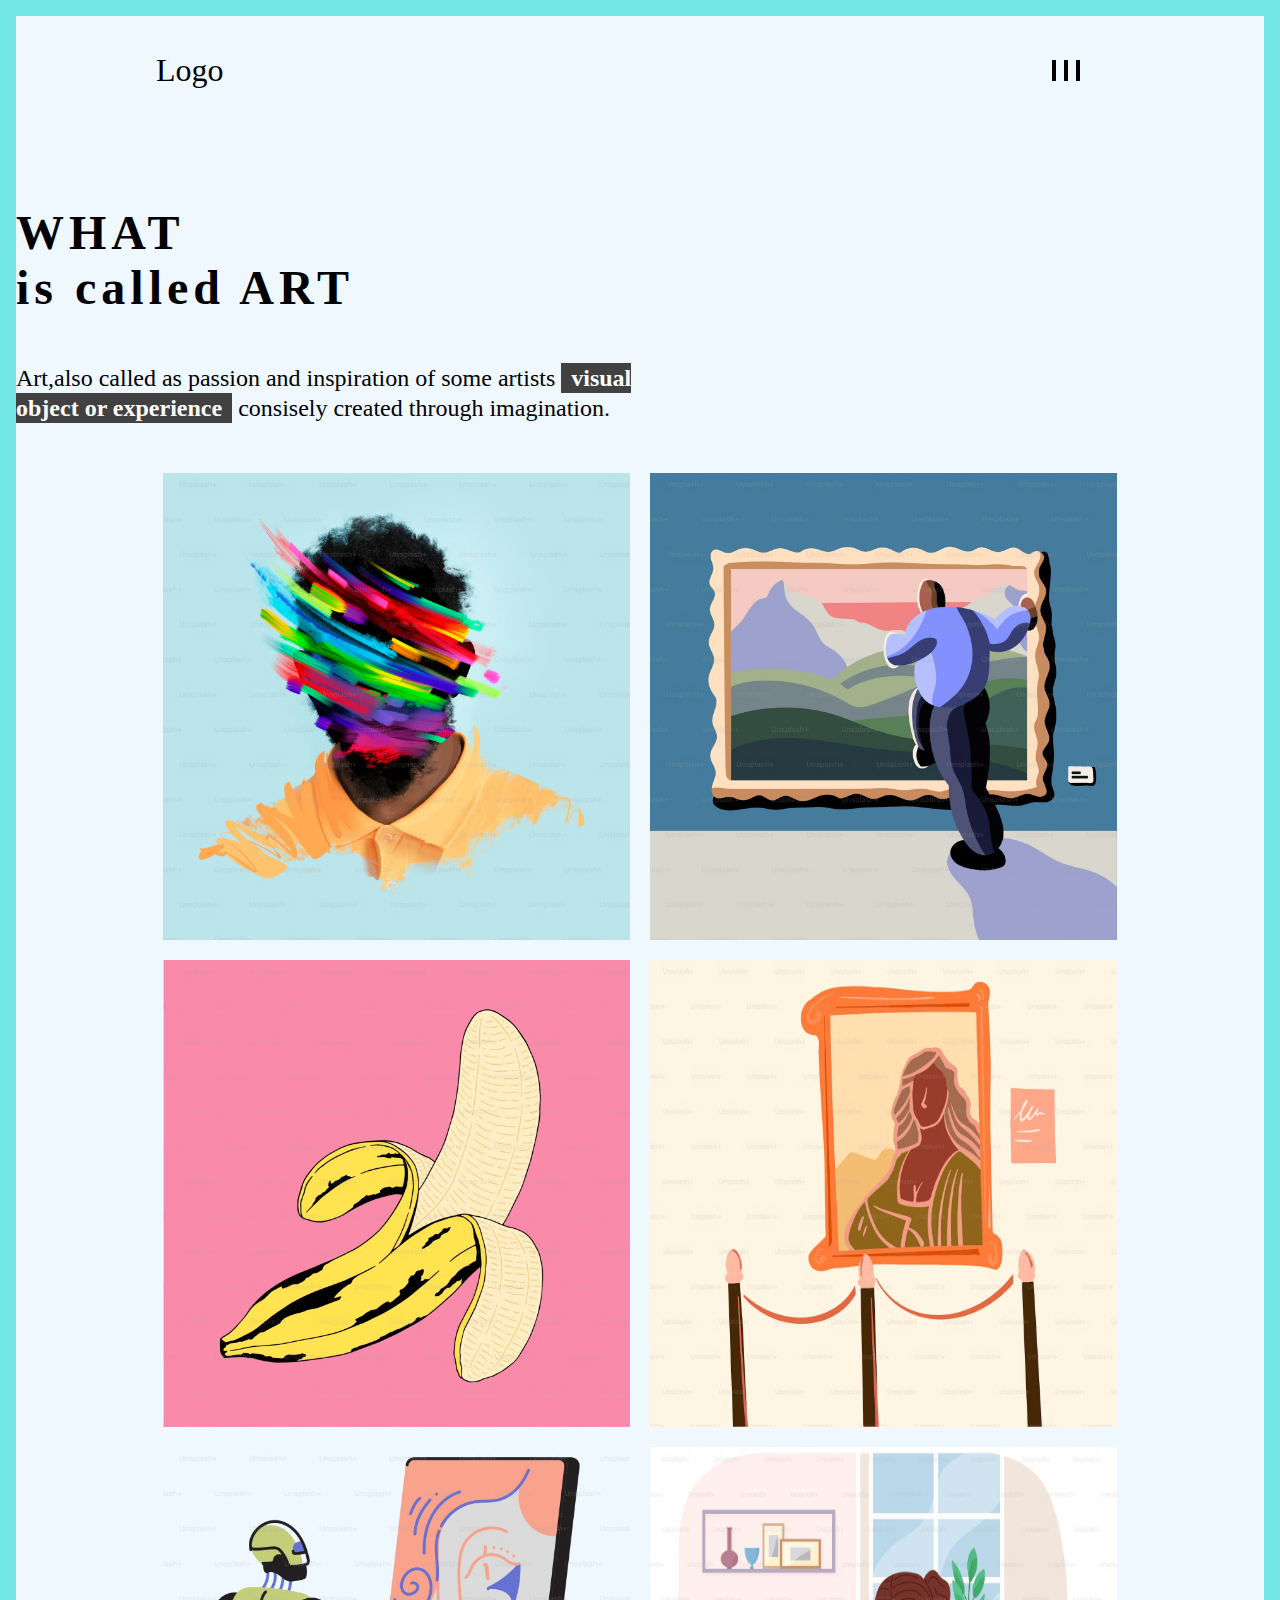
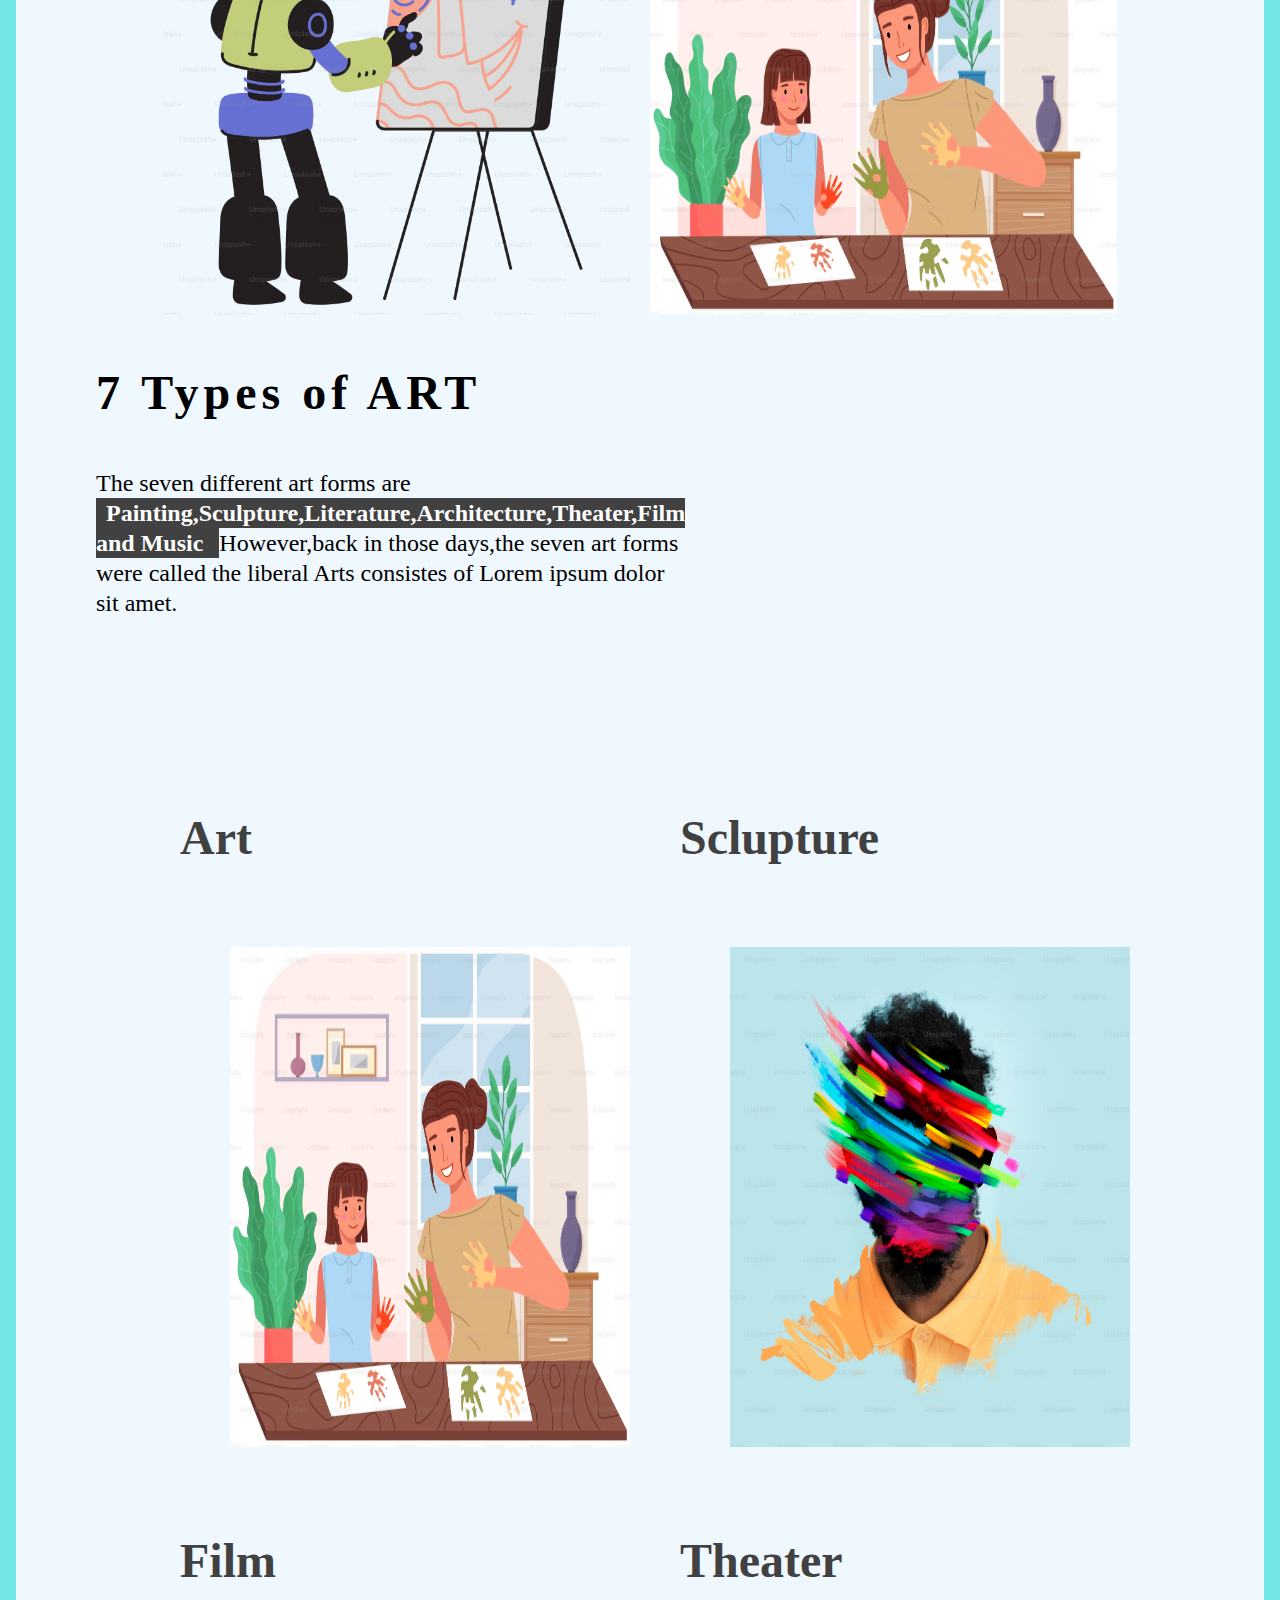
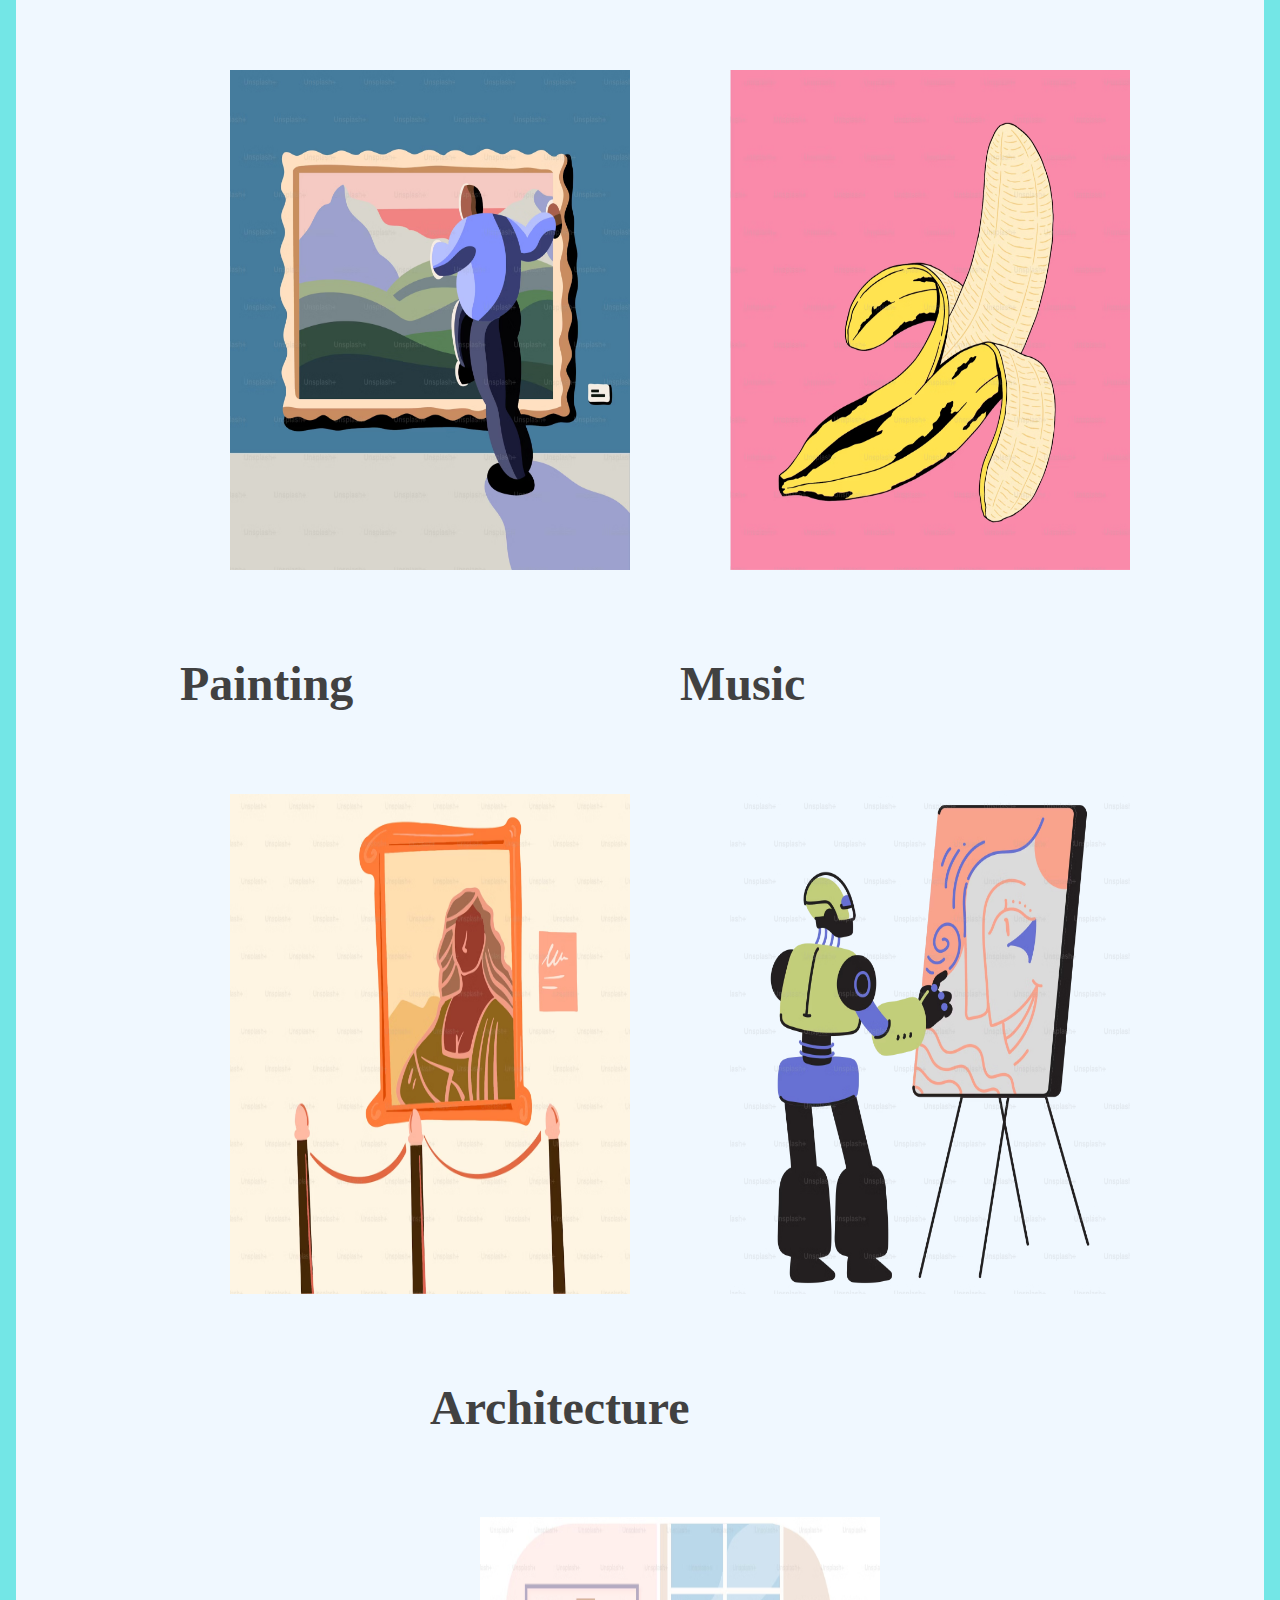
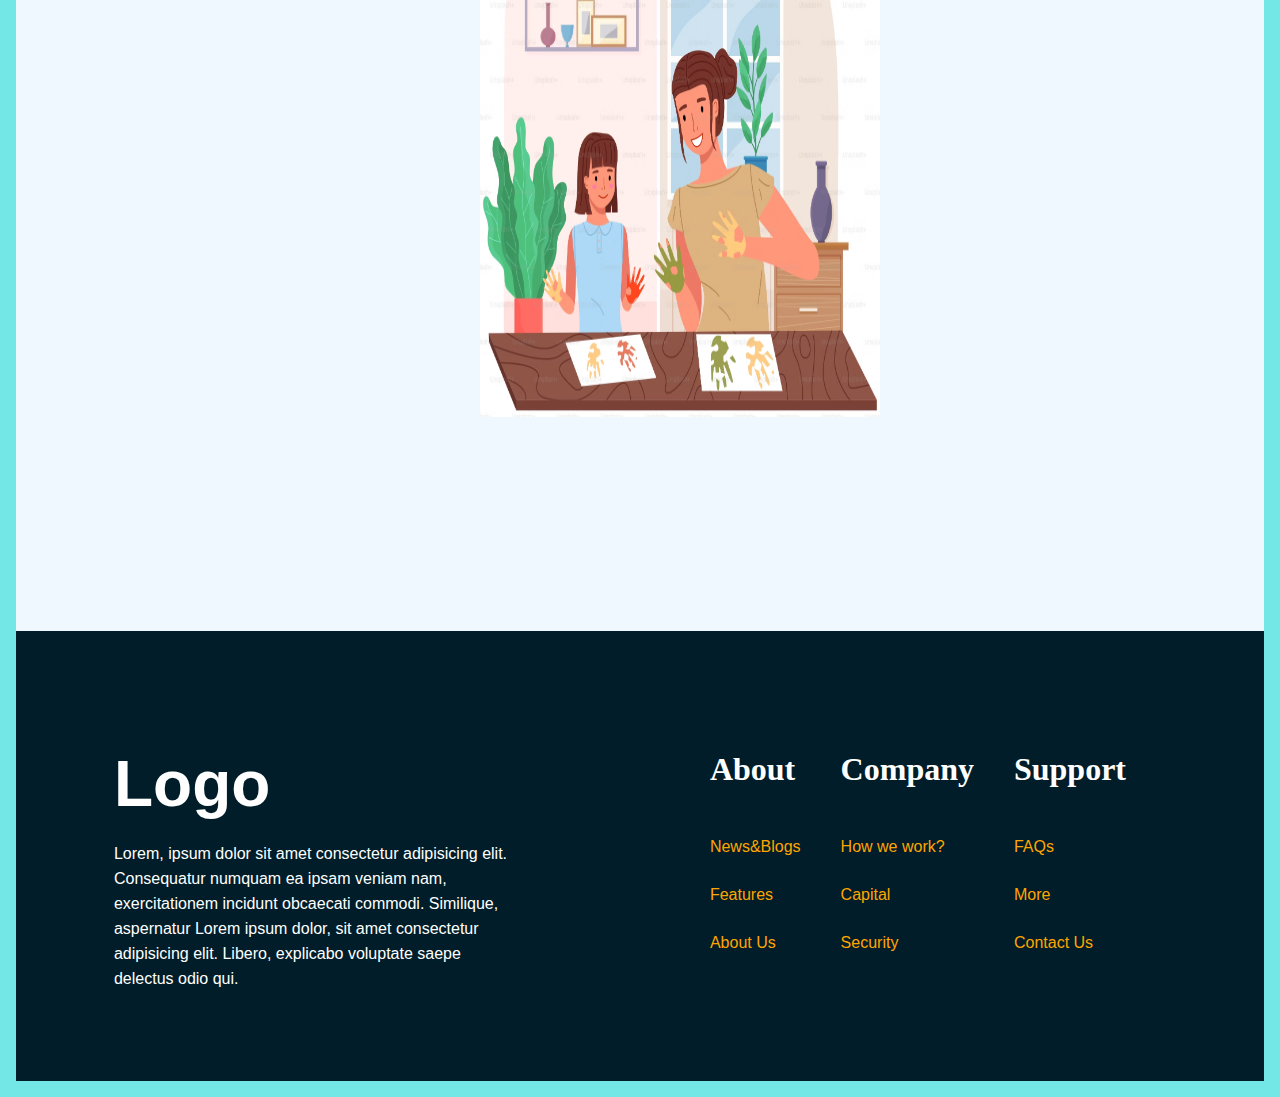
<file: Art/index.html>
<!DOCTYPE html>
<html lang="en">
<head>
    <meta charset="UTF-8">
    <meta name="viewport" content="width=device-width, initial-scale=1.0">
    <link rel="stylesheet" href="style.css">
    <title>Art</title>
</head>
<body>
    <section class="wrapper-container">

        <nav>
            <ul>
                <li>
                    <a href="#">Logo</a>
                </li>
            </ul>
            <div class="burger">
                <span></span>
                <span></span>
                <span></span>
            </div>
        </nav>  

    <header>
        <h1 class="main-heading">WHAT <br>
        is called ART</h1>
        <p class="primary-heading">
            Art,also called as passion and inspiration of some artists <span class="bg-gray">visual object or experience</span> consisely created through imagination.
        </p>
    </header>

    <main>
        <img src="Images/art1.avif" alt="Art" class="img">
        <img src="Images/art2.avif" alt="Art" class="img">
        <img src="Images/art3.avif" alt="Art" class="img">
        <img src="Images/art4.avif" alt="Art" class="img">
        <img src="Images/art5.avif" alt="Art" class="img">
        <img src="Images/art6.avif" alt="Art" class="img">
    </main>

    <section class="section-three">
        <h1 class="main-heading">7 Types of ART</h1>
        <p class="primary-heading">
            The seven different art forms are
            <span class="bg-gray">
                Painting,Sculpture,Literature,Architecture,Theater,Film and Music
            </span>However,back in those days,the seven art forms were called the liberal Arts consistes of Lorem ipsum dolor sit amet.
        </p>

        <div class="list">
            <div class="item">
                <h1>Art</h1>
                <img src="Images/art6.avif" alt="">
            </div>
            <div class="item">
                <h1>Sclupture</h1>
                <img src="Images/art1.avif" alt="">
            </div>
            <div class="item">
                <h1>Film</h1>
                <img src="Images/art2.avif" alt="">
            </div>
            <div class="item">
                <h1>Theater</h1>
                <img src="Images/art3.avif" alt="">
            </div>
            <div class="item">
                <h1>Painting</h1>
                <img src="Images/art4.avif" alt="">
            </div>
            <div class="item">
                <h1>Music</h1>
                <img src="Images/art5.avif" alt="">
            </div>
            <div class="item">
                <h1>Architecture</h1>
                <img src="Images/art6.avif" alt="">
            </div>
        </div>
    </section>

    <footer>
        <div class="logo-container">
            <h1>Logo</h1>
            <p>Lorem, ipsum dolor sit amet consectetur adipisicing elit. Consequatur numquam ea ipsam veniam nam, exercitationem incidunt obcaecati commodi. Similique, aspernatur Lorem ipsum dolor, sit amet consectetur adipisicing elit. Libero, explicabo voluptate saepe delectus odio qui.
            </p>
        </div>
        <div class="about-company">
            <div class="container">
                <h1>About</h1>
                <p>News&Blogs</p>
                <p>Features</p>
                <P>About Us</P>
            </div>
            <div class="container">
                <h1>Company</h1>
                <p>How we work?</p>
                <p>Capital</p>
                <P>Security</P>
            </div>
            <div class="container">
                <h1>Support</h1>
                <p>FAQs</p>
                <p>More</p>
                <P>Contact Us</P>
            </div>
        </div>
    </footer>

</section>
</body>
</html>
</file>
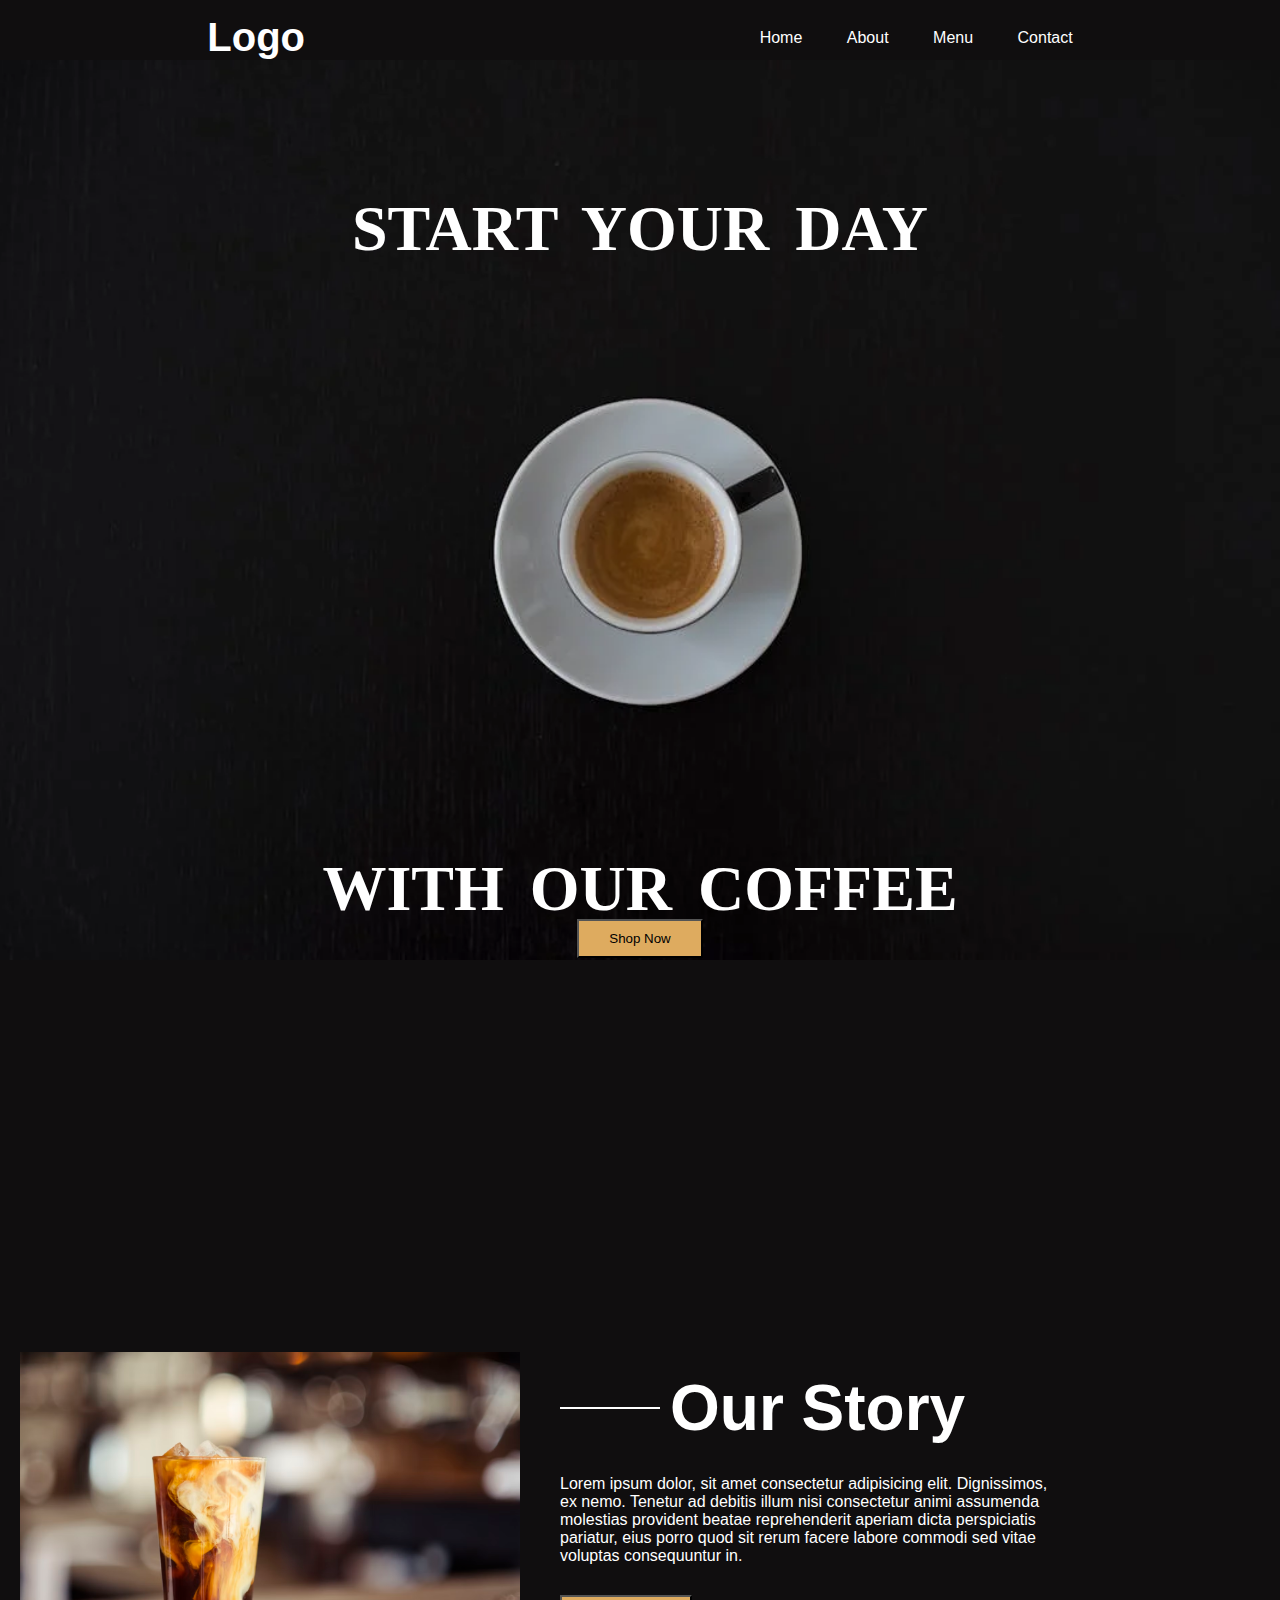
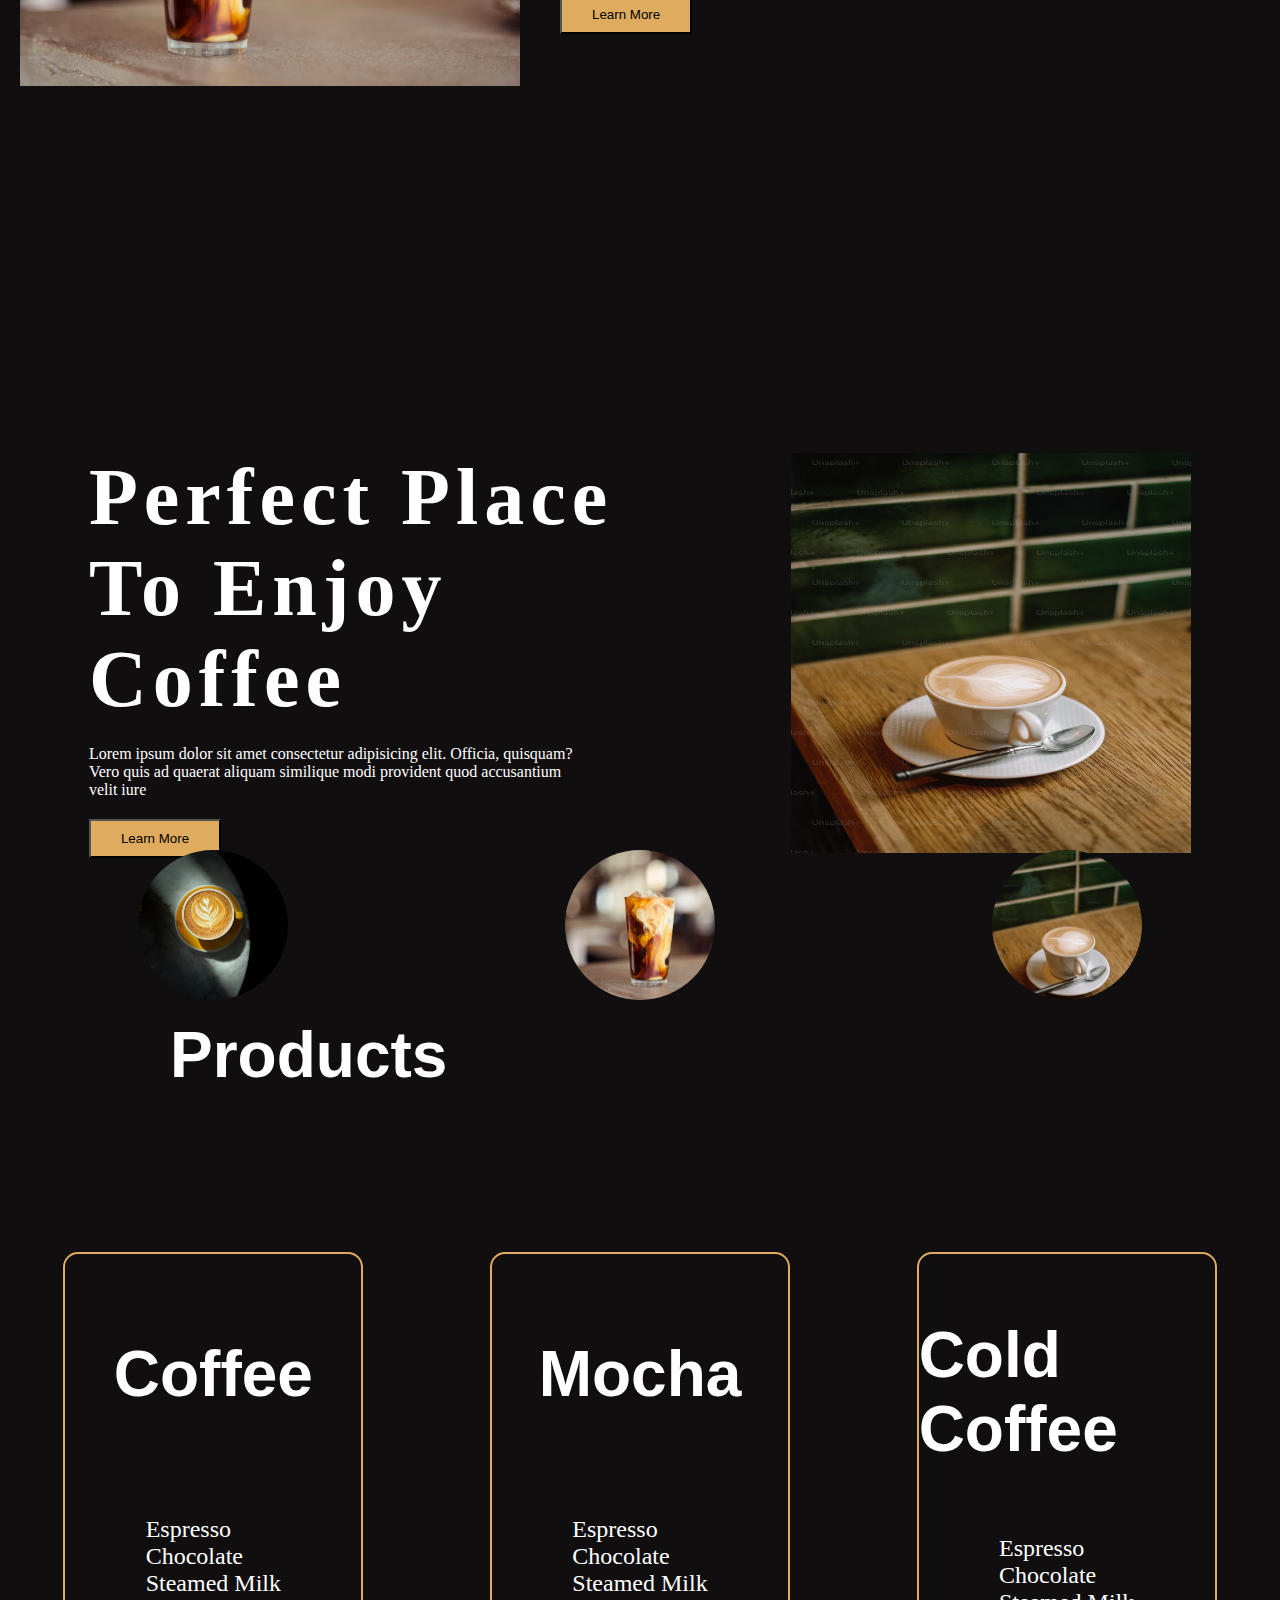
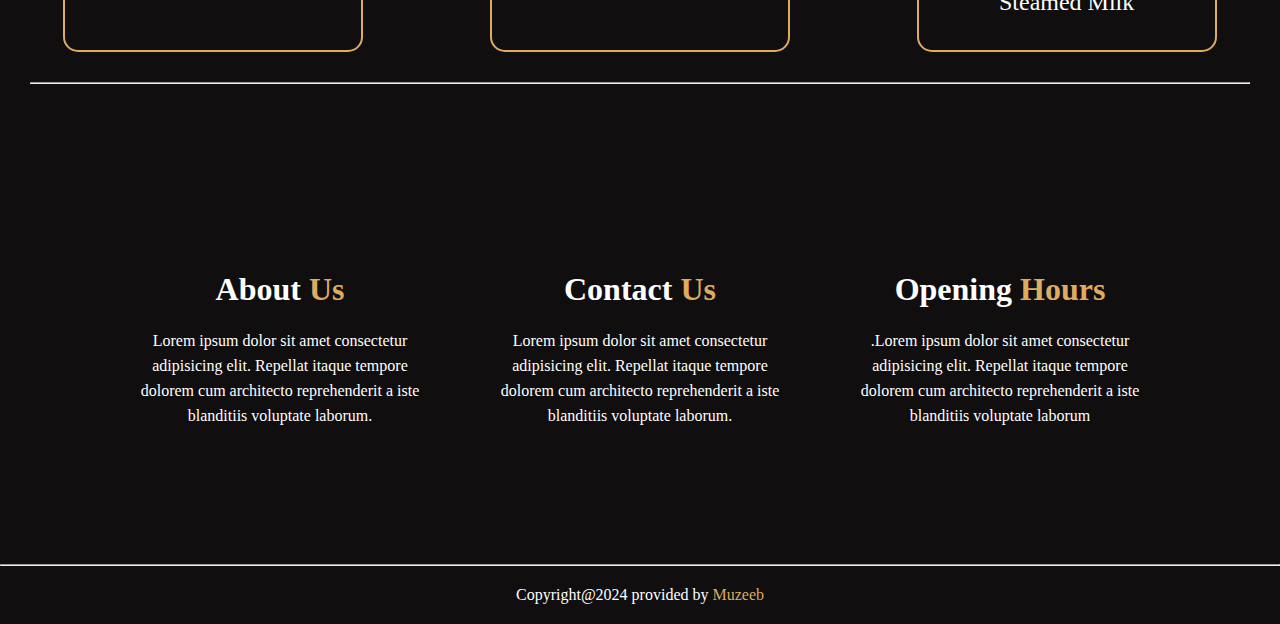
<file: coffee/index.html>
<!DOCTYPE html>
<html lang="en">
<head>
    <meta charset="UTF-8">
    <meta name="viewport" content="width=device-width, initial-scale=1.0">
    <link rel="stylesheet" href="style.css">
    
    <title>Coffee</title>
</head>
<body>
    <nav>
        <h1 class="logo">Logo</h1>
        <ul>
            <li><a href="#">Home</a></li>
            <li><a href="#">About</a></li>
            <li><a href="#">Menu</a></li>
            <li><a href="#">Contact</a></li>
        </ul>
    </nav>
    <header class="header">
        <h1 class="main-heading">START YOUR DAY</h1>
        <h1 class="primary-heading">WITH OUR COFFEE</h1>
        <button class="main-button">Shop Now</button>   
    </header>
    
    <section id="our-story">
        
        <div class="img-container">
            <div class="img"></div>
        </div>

        <div class="content-section">
            <div class="title-style">
                <span class="line"></span>
                <h1 class="title">Our Story</h1>
            </div>
            <p>Lorem ipsum dolor, sit amet consectetur adipisicing elit. Dignissimos, ex nemo. Tenetur ad debitis illum nisi consectetur animi assumenda molestias provident beatae reprehenderit aperiam dicta perspiciatis pariatur, eius porro quod sit rerum facere labore commodi sed vitae voluptas consequuntur in.</p>
            <button>Learn More</button>
        </div>

    </section>

    <section class="coffee-container">

        <div class="section-content">
            <div class="title-style">
                <h1 class="title-two">
                    Perfect Place <br>
                    To Enjoy <br>
                    Coffee
                </h1>
            </div>
            <p>Lorem ipsum dolor sit amet consectetur adipisicing elit. Officia, quisquam? Vero quis ad quaerat aliquam similique modi provident quod accusantium velit iure </p>
            <button>Learn More</button>
        </div>

        <section class="img-container">
            <img src="./images/coffee3.avif" alt="coffee image" class="img-2">
        </section>

    </section>

    <section class="product-section">
        <h1 class="title title-three">Products</h1>
        
        <section class="cards">

            <div class="card">
                <div class="card-img img-one"></div>
                    <div class="card-title">
                        <h1>Coffee</h1>
                    </div>
                    <div class="items">
                        <p>Espresso</p>
                        <p>Chocolate</p>
                        <p>Steamed Milk</p>
                    </div>
            </div>

            <div class="card">
                <div class="card-img img-two"> </div>
                    <div class="card-title">
                        <h1>Mocha</h1>
                    </div>
                    <div class="items">
                        <p>Espresso</p>
                        <p>Chocolate</p>
                        <p>Steamed Milk</p>
                    </div>
            </div>

            <div class="card">
                <div class="card-img img-three"></div>
                    <div class="card-title">
                        <h1>Cold Coffee</h1>
                    </div>
                    <div class="items">
                        <p>Espresso</p>
                        <p>Chocolate</p>
                        <p>Steamed Milk</p>
                    </div>
            </div>

        </section>

    </section>

    <hr style="margin: 30px;color:#deab5f;">
    <footer>
        <div class="container">
            <h1 class="heading-info">About <span>Us</span></h1>
            <p>Lorem ipsum dolor sit amet consectetur adipisicing elit. Repellat itaque tempore dolorem cum architecto reprehenderit a iste blanditiis voluptate laborum.</p>
        </div>
        <div class="container">
            <h1 class="heading-info">Contact <span>Us</span></h1>
            <p>Lorem ipsum dolor sit amet consectetur adipisicing elit. Repellat itaque tempore dolorem cum architecto reprehenderit a iste blanditiis voluptate laborum.</p>
        </div>
        <div class="container">
            <h1 class="heading-info">Opening <span>Hours</span></h1>
            <p>.Lorem ipsum dolor sit amet consectetur adipisicing elit. Repellat itaque tempore dolorem cum architecto reprehenderit a iste blanditiis voluptate laborum</p>
        </div>
    </footer>
    <hr class="hr-2">
    <p class="para">Copyright@2024 provided by <span>Muzeeb</span></p>
</body> 
</html>
</file>
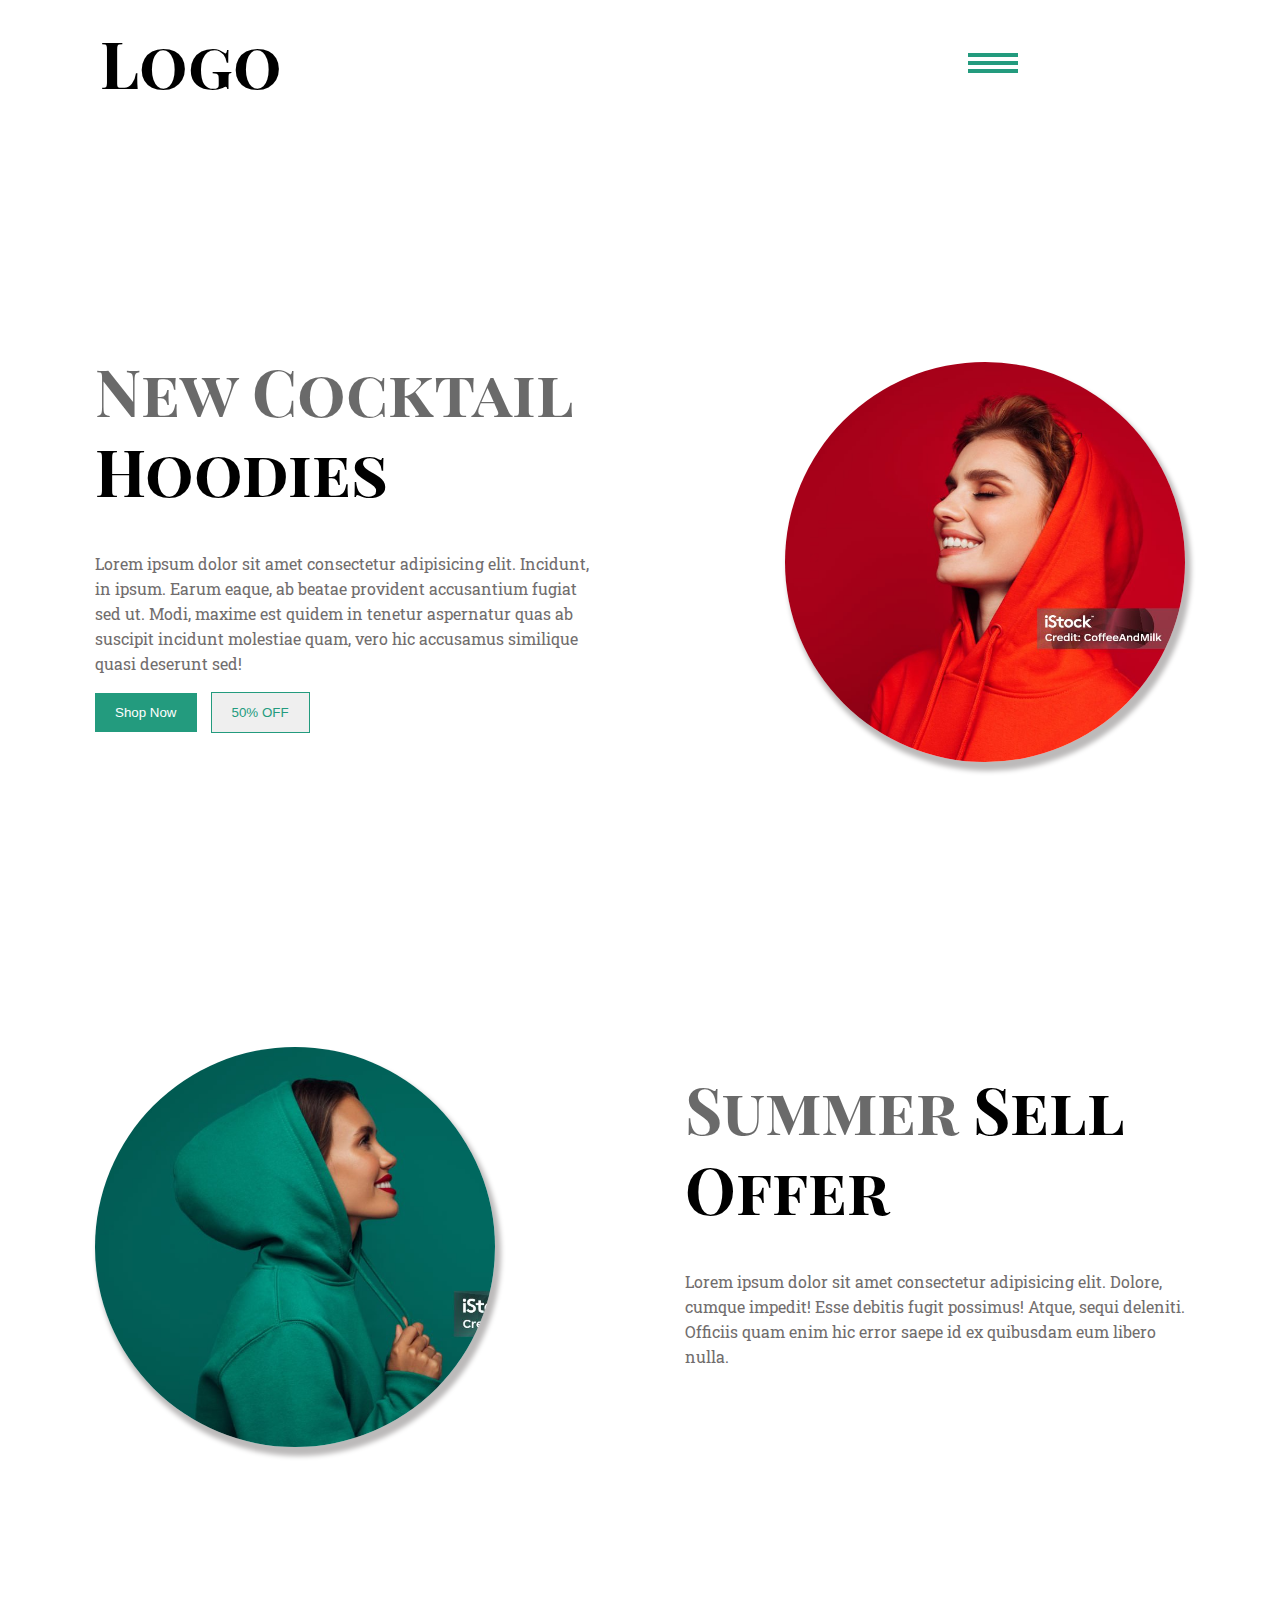
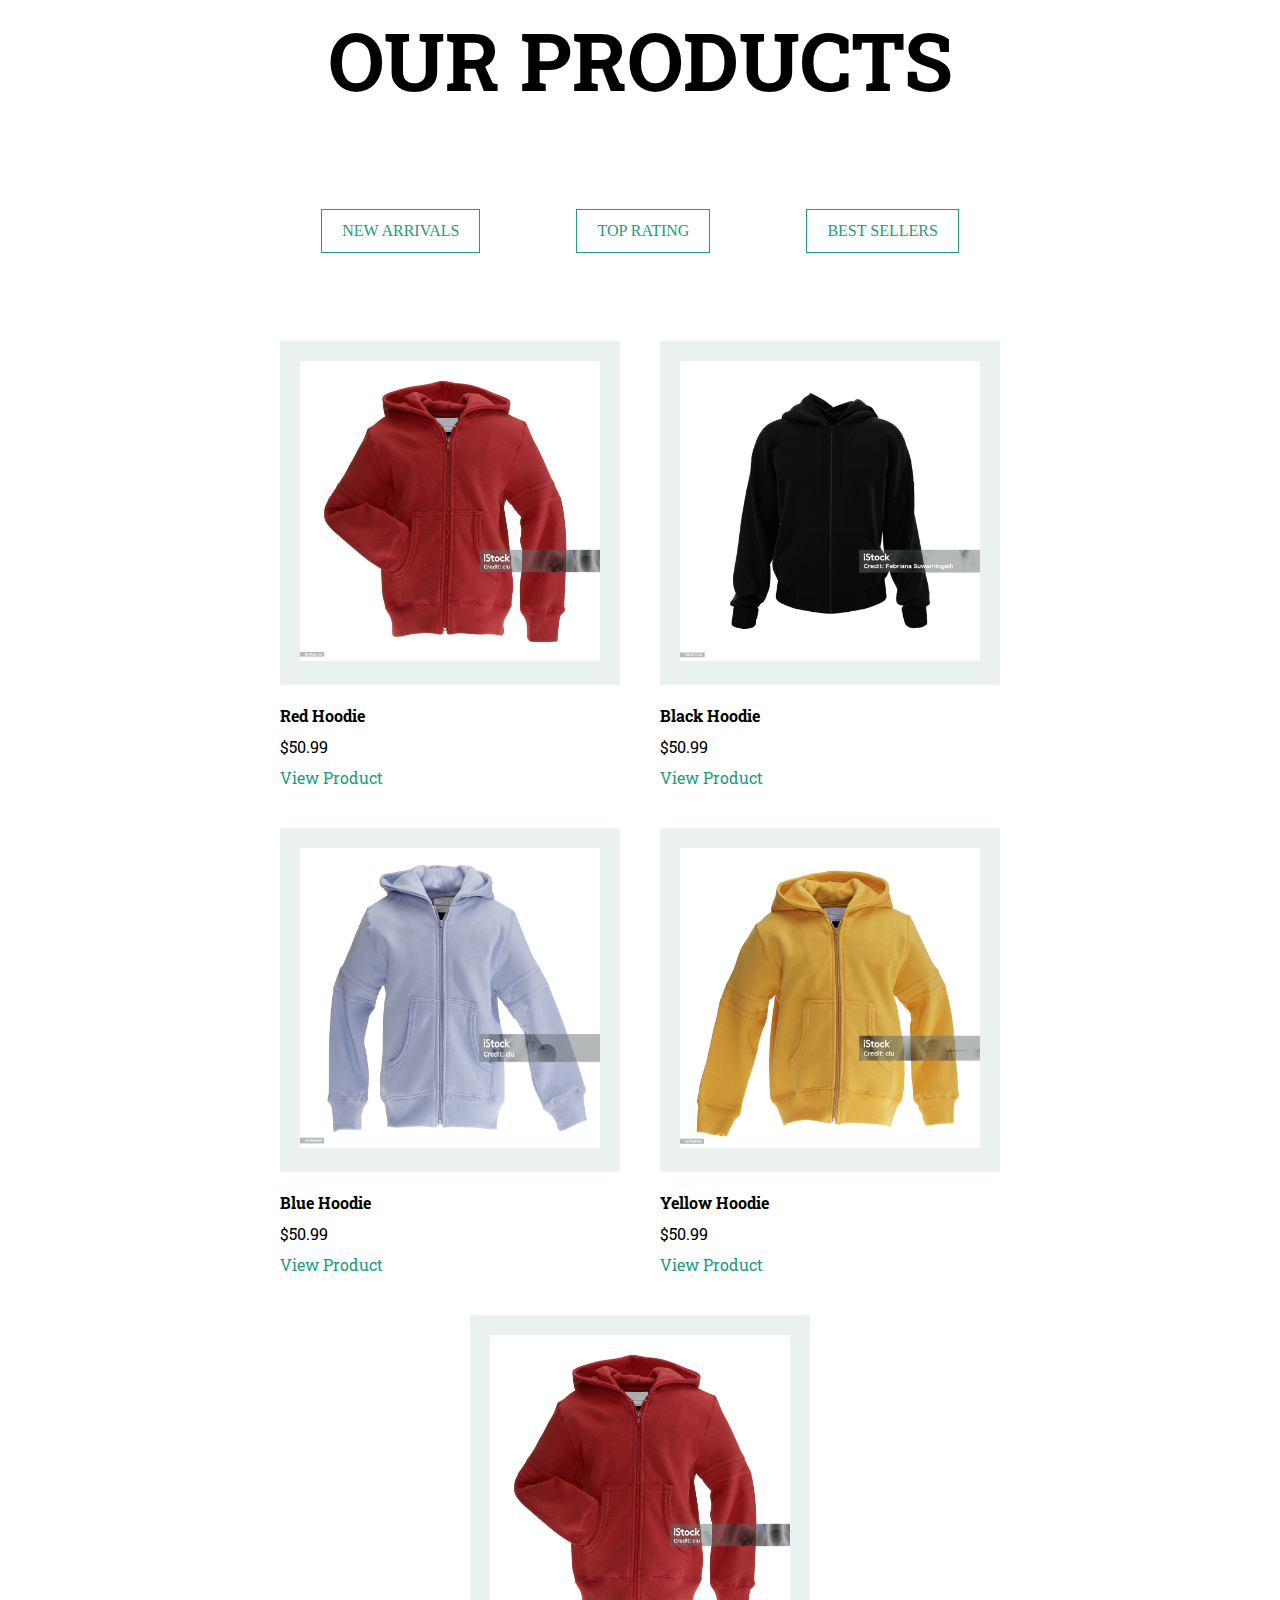
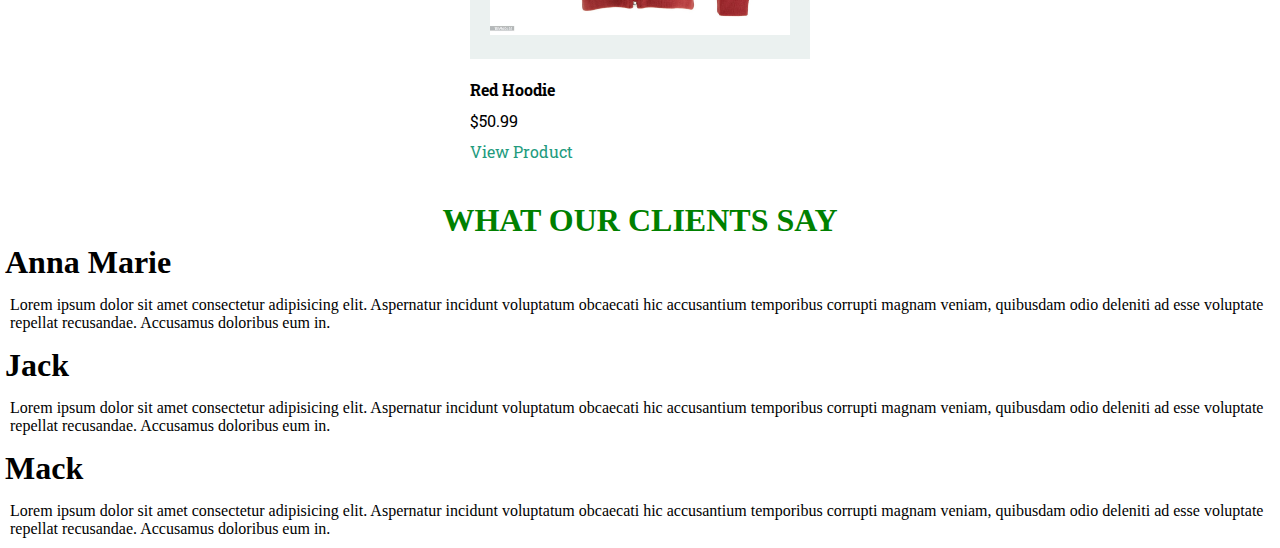
<file: Hoodies/index.html>
<!DOCTYPE html>
<html lang="en">
<head>
    <meta charset="UTF-8">
    <meta name="viewport" content="width=device-width, initial-scale=1.0">
    <title>HOODIES</title>
    
    <link rel="stylesheet" href="style.css">
</head>
<body>
<nav>
    <div class="logo">
        <h1>Logo</h1>
    </div>
    <div class="burger">
        <span></span>
        <span></span>
        <span></span>
    </div>
</nav>
<!-- header starts -->
<header>
    <div class="header-content">
        <h1 class="main-heading">
            New Cocktail <br>
            <span>Hoodies</span>
        </h1>
        <p class="primary-heading">Lorem ipsum dolor sit amet consectetur adipisicing elit. Incidunt, in ipsum. Earum eaque, ab beatae provident accusantium fugiat sed ut. Modi, maxime est quidem in tenetur aspernatur quas ab suscipit incidunt molestiae quam, vero hic accusamus similique quasi deserunt sed!</p>
        <div class="btns-container">
            <button class="btn-fill">Shop Now</button>
            <button class="btn-outline active">50% OFF</button>
        </div>
    </div>
    <div class="img-container">
        <div class="header-img"></div>
    </div>
</header>
 <!-- header end -->
<section class="section-one">
    <div class="img-container">
        <div class="section-one-img header-img"></div>
    </div>

    <div class="content-section">
        <h1 class="main-heading">
            Summer <span>Sell <br> Offer</span>
        </h1>
        <p class="primary-heading">Lorem ipsum dolor sit amet consectetur adipisicing elit. Dolore, cumque impedit! Esse debitis fugit possimus! Atque, sequi deleniti. Officiis quam enim hic error saepe id ex quibusdam eum libero nulla.</p>
    </div>
</section>

<!-- section-one end -->

<!-- product section -->
 <section class="products">
    <h1 class="products-heading">OUR PRODUCTS</h1>

    <section class="product-categories">
        <div class="btn-outline active">NEW ARRIVALS</div>
        <div class="btn-outline">TOP RATING</div>
        <div class="btn-outline">BEST SELLERS</div>
    </section>

    <div class="product-item-container">

        <div class="item">
            <div class="item-layer">
                <img src="Hoodie6.jpeg" alt="">
            </div>
            <h4 class="item-name">Red Hoodie</h4>
            <div class="item-price">$50.99</div>
            <a href="#">View Product</a>
        </div>
        
        <div class="item">
            <div class="item-layer">
                <img src="Hoodie3.jpeg" alt="">
            </div>
            <h4 class="item-name">Black Hoodie</h4>
            <div class="item-price">$50.99</div>
            <a href="#">View Product</a>
        </div>

        <div class="item">
            <div class="item-layer">
                <img src="Hoodie5.jpeg" alt="">
            </div>
            <h4 class="item-name">Blue Hoodie</h4>
            <div class="item-price">$50.99</div>
            <a href="#">View Product</a>
        </div>

        <div class="item">
            <div class="item-layer">
                <img src="Hoodie4.jpeg" alt="">
            </div>
            <h4 class="item-name">Yellow Hoodie</h4>
            <div class="item-price">$50.99</div>
            <a href="#">View Product</a>
        </div>

        <div class="item">
            <div class="item-layer">
                <img src="Hoodie6.jpeg" alt="">
            </div>
            <h4 class="item-name">Red Hoodie</h4>
            <div class="item-price">$50.99</div>
            <a href="#">View Product</a>
        </div>

    </div>

    <!-- product-section ends -->

    <!-- customer review -->
     <h1 class="customer-heading">WHAT OUR CLIENTS SAY</h1>
     <section class="customer-reviews">

        <div class="customer">
            <div class="customer-img">
                <div class="img img-one"></div>
            </div>

            <h1 class="customer-name">Anna Marie</h1>
            <p class="customer-discription">
                Lorem ipsum dolor sit amet consectetur adipisicing elit. Aspernatur incidunt voluptatum obcaecati hic accusantium temporibus corrupti magnam veniam, quibusdam odio deleniti ad esse voluptate repellat recusandae. Accusamus doloribus eum in.
            </p>
        </div>

        <div class="customer">
            <div class="customer-img">
                <div class="img img-two"></div>
            </div>

            <h1 class="customer-name">Jack</h1>
            <p class="customer-discription">
                Lorem ipsum dolor sit amet consectetur adipisicing elit. Aspernatur incidunt voluptatum obcaecati hic accusantium temporibus corrupti magnam veniam, quibusdam odio deleniti ad esse voluptate repellat recusandae. Accusamus doloribus eum in.
            </p>
        </div>

        <div class="customer">
            <div class="customer-img">
                <div class="img img-three"></div>
            </div>

            <h1 class="customer-name">Mack</h1>
            <p class="customer-discription">
                Lorem ipsum dolor sit amet consectetur adipisicing elit. Aspernatur incidunt voluptatum obcaecati hic accusantium temporibus corrupti magnam veniam, quibusdam odio deleniti ad esse voluptate repellat recusandae. Accusamus doloribus eum in.
            </p>
        </div>

     </section>

 </section>
</body>
</html>
</file>
<file: Hoodies/style.css>
@import url("https://fonts.googleapis.com/css2?family=Playfair+Display+SC:ital,wght@0,400;0,700;0,900;1,400;1,700;1,900&display=swap");
@import url("https://fonts.googleapis.com/css2?family=Playfair+Display+SC:ital,wght@0,400;0,700;0,900;1,400;1,700;1,900&family=Roboto+Slab:wght@100..900&display=swap");
* {
  margin: 0;
  padding: 0;
  box-sizing: border-box;
}
:root {
  --main-font: "Playfair Display SC", serif;
  --primary-font: "Roboto Slab", serif;
  --main-color: #239b7e;
}

/* Nav Starts */
nav {
  display: flex;
  flex-wrap: wrap;
  justify-content: space-between;
  align-items: center;
  font-family: var(--main-font);
  font-weight: bold;
  padding: 20px;
}
.logo {
  margin-left: 5rem;
  font-size: 2rem;
}
.burger {
  display: flex;
  flex-direction: column;
  justify-content: center;
  align-items: center;
  margin-right: 15rem;
  cursor: pointer;
}
.burger span {
  border: 2px solid var(--main-color);
  height: 1px;
  width: 50px;
  margin: 2px;
}

/* Nav Ended */

/* Header starts */

header {
  display: flex;
  flex-wrap: wrap;
  justify-content: space-around;
  align-items: center;
  margin-top: 2rem;
  height: 90vh;
}
.main-heading {
  font-size: 4rem;
  font-family: var(--main-font);
  transform: translateY(-40px);
  color: #00000095;
  line-height: 5rem;
}
.main-heading span {
  color: #000;
}
.primary-heading {
  max-width: 500px;
  font-family: var(--primary-font);
  line-height: 25px;
  margin-bottom: 1rem;
  color: #716d6d;
}
.btn-fill {
  background: var(--main-color);
  color: #fff;
  border: none;
  cursor: pointer;
  margin-right: 10px;
  padding: 12px 20px;
  transition: all 0.5s ease-out;
}
.btn-fill:hover {
  background-color: #fff;
  border: 1px solid var(--main-color);
  color: var(--main-color);
}
.btn-outline {
  border: 1px solid var(--main-color);
  color: var(--main-color);
  padding: 12px 20px;
  cursor: pointer;
  transition: all 0.5s ease-out;
}
.btn-outline:hover {
  background-color: var(--main-color);
  color: #fff;
  border: 1px solid var(--main-color);
}

.img-container {
  border-radius: 50%;
  box-shadow: 4px 7px 5px 2px #bcbaba;
}
.header-img {
  border-radius: 100%;
  background: url(Hoodie1.jpeg);
  background-position: top;
  background-size: cover;
  width: 400px;
  height: 400px;
}

/* section-one css */
.section-one {
  display: flex;
  flex-wrap: wrap;
  justify-content: space-around;
  align-items: center;
  margin-top: 5rem;
}
.section-one-img {
  background: url(Hoodie2.jpeg);
  background-position: left;
  background-size: cover;
}

/* section-one ends */

/* product-section starts */

.products {
  margin-top: 10rem;
  display: flex;
  flex-wrap: wrap;
  flex-direction: column;
  justify-content: center;
  align-items: center;
}

.products .products-heading {
  font-family: var(--primary-font);
  font-size: 5rem;
  margin-bottom: 3rem;
}
.products .product-categories {
  display: flex;
  flex-wrap: wrap;
  flex-direction: row;
  justify-content: space-between;
  align-items: center;
}
.products .product-categories .btn-outline {
  margin: 3rem;
}

.products .product-item-container {
  display: flex;
  flex-wrap: wrap;
  justify-content: center;
  align-items: center;
  margin: 20px;
  max-width: 60rem;
}

.products .product-item-container .item {
  margin: 20px;
}

.products .product-item-container .item-layer {
  background: #ebf1f0;
  padding: 20px;
  margin-right: 20px;
  margin: 0 auto;
  margin-bottom: 20px;
}

.products .product-item-container .item-layer img {
  width: 300px;
  height: 300px;
}

.products .product-item-container .item-name {
  font-family: var(--primary-font);
  margin-bottom: 10px;
}
.products .product-item-container .item-price {
  font-family: var(--primary-font);
  margin-bottom: 10px;
}
.products .product-item-container .item a {
  font-family: var(--primary-font);
  text-decoration: none;
  color: var(--main-color);
}
/* product section end */

/* customers reviews */
.customer-heading{
  font-size : 2rem;
  color : green;
}
.customer-name{
  padding:5px;
  font-size: 2rem;
}
.customer-discription{
  padding : 10px;
}
</file>
<file: Art/style.css>
<style>
/* resets */
*{
padding: 0;
margin: 0;
box-sizing: border-box;
}
body{
background-color: #73e6e6;
margin: 1rem;
}
.wrapper-container{
background-color: aliceblue;
}
nav{
display: flex;
justify-content: space-between;
align-items: center;
color: #fff;
margin-bottom: 5rem;
padding: 20px;
}
nav ul{
margin-left: 5rem;
list-style: none;
}
li a{
color: #000;
text-decoration: none;
font-size: 2rem;
}
nav .burger{
cursor: pointer;
margin-right: 10rem;
}
nav .burger span{
height: 4px;
border: 2px solid black;
margin: 4px;
background: #000;
}

/* Nav ends */

.main-heading{
width: 50%;
font-size: 3rem;
font-family: fantasy;
letter-spacing: 5px;
}
.primary-heading{
width: 50%;
margin-top: 3rem;
font-size: 1.5rem;
line-height: 30px;
}
.bg-gray{
background-color: #414141;
color: #fff;    
padding: 2px 10px;
font-weight: bold;
}

/* header ends */

main{
margin: 0 4px;
display: flex;
flex-wrap: wrap;
justify-content: center;
margin: 40px;
}
main .img{
width: 40%;
margin: 10px;
}

/* section three stars */
.section-three{
margin-left: 5rem;
}
.section-three .primary-heading{
margin-bottom: 10rem;
}
.list{
display: flex;
flex-wrap: wrap;
justify-content: center;
align-items: center;
}
.section-three .list .item h1{
font-size: 3rem;
color: #414141;
}
.section-three img{
width: 400px;
height: 500px;
margin: 50px;
}

/* section three ends */

footer{
margin-top: 10rem;
height: 50vh;
display: flex;
flex-wrap: wrap;
justify-content: space-around;
align-items: center;
color: #fff;
background-color: #001d29;
}
.logo-container h1{
font-size: 4rem;
font-family: sans-serif;
margin-bottom: 20px;
}
footer .logo-container p{
max-width: 400px;
font-family: sans-serif;
line-height: 25px;
}
footer .about-company{
display: flex;
flex-wrap: wrap;
justify-content: center;
align-items: center;

}

footer .about-company .container{
margin-right: 40px;
}

footer .about-company .container h1{
margin-bottom: 50px;
}
footer .about-company .container p{
margin-bottom: 30px;
font-family: sans-serif;
color: orange;
}
</style>
</file>
<file: coffee/style.css>
/* resets */
*{
    padding: 0;
    margin: 0;
    box-sizing: border-box;
}
/* variables */
:root{
    --main-color:#deab5f;
    --primary-color:#312e2e;
}
/* utility */
button{
    background-color: var(--main-color);
    padding: 10px 30px;
}
body{
    background-color: #100e0f;
}
nav h1{
    font-size: 2.5rem;
}
nav{
    display: flex;
    justify-content: space-around;
    align-items: center;
    font-family: sans-serif;
    padding-top: 15px;
    color: #fff;
}
li{
    display: inline;
    list-style: none;
}
li a{
    color: #fff;
    text-decoration: none;
    margin-left: 40px;
    padding-bottom: 10px;  /* to get the hover effect */
}
li a:hover{
    border-bottom: 2px solid var(--main-color);  
}
nav h1:hover{
    color: var(--main-color);
}

/* nav ends */

/* header start */
.header{
    background: url(./images/Coffee.webp);
    background-size: cover;
    background-position: center;
    height: 100vh;
    width: 100wh;

    /* flexboxing */
    display: flex;
    flex-direction: column;
    justify-content: center;
    align-items: center;
    color: #fff;
}
.main-heading{
    font-size: 4rem;
    position: absolute;
    top: 12rem;
    word-spacing: 10px ;
}
.primary-heading{
    font-size: 4rem;
    position: absolute;
    bottom: 4rem;
    margin-bottom: -90px;
    word-spacing: 10px;
}
.main-button{
    position: absolute;
    bottom: 2rem;
    margin-bottom: 20px;
    background: transparent;
    background: var(--main-color);
    transform: translateY(110px);
}

/* header end */

/* Our Story */
#our-story{
    height: 100vh;
    margin-top: 15%;
    display: flex;
    flex-direction: column;
    flex-wrap: wrap;
    justify-content: space-around;
    align-items: center;
}
.img{
    background: url(./images/coffee2.avif);
    height: 500px;
    width: 500px;
    background-position: cover;
    background-size: contain;
    background-repeat: no-repeat;
}
.title-style{
    display: flex;
    align-items: center;
}
.title{
    font-family: sans-serif;
    color: #fff;
    font-size: 4rem;
    transform: translateX(10px);
}
.line{
    height: 2px;
    width: 100px;
    background-color: #fff;
    /* transform: translateX(120px); */
}
.content-section{
    max-width: 500px;
    /* line-height: 30px; */
    font-family: sans-serif;
    margin-bottom: 200px;
    margin-right: 200px;
    color: #fff;
}
.content-section p{
    margin: 30px 0px;
}

/* our-story ends */


.coffee-container{
    display: flex;
    flex-wrap: wrap;
    justify-content: space-around;
    align-items: center;
    /* margin-top: 10rem; */
}
.section-content p{
    max-width: 500px;
    margin: 20px 0px;
    color: #fff;
}
.title-two{
    font-size: 5rem;
    color: #fff;
    /* font-family: sans-serif; */
    /* font-weight: normal; */
    letter-spacing: 6px;

}
.img-2{
    height: 400px;
    width: 400px;
}

/* coffee-container ends */


/* Product section */
.product-section{
    margin-top: 10rem;
}
.title-three{
    font-size: 4rem;
    margin-left: 10rem;
    margin-top: 10rem;
    margin-bottom: 10rem;
}
.cards{
    display: flex;
    flex-direction: row;
    flex-wrap: wrap;
    justify-content: space-around;
    align-items: center;
}

.card{
    color: #fff;
    border: 2px solid var(--main-color);
    height: 400px;
    width: 300px;
    border-radius: 15px;
    display: flex;
    flex-direction: column;
    justify-content: space-around;
    align-items: center;
}

.card-img{
    height: 150px;
    width: 150px;
    /* border: 2px solid white; */
    position: absolute;
    bottom: -1700px;
    border-radius: 80px;
}
.img-one{
    background: url(./images/Coffee1.webp);
    background-position: center;
    background-size: cover;
    background-repeat: no-repeat;
}
.img-two{
    background: url(./images/coffee2.avif);
    background-position: inherit;
    background-size: cover;
    background-repeat: no-repeat;
}
.img-three{
    background: url(./images/coffee3.avif);
    background-position: center;
    background-size: cover;
    background-repeat: no-repeat;
}

.card-title{
    color: #fff;
    font-size: 2rem;
    font-family: sans-serif;
    margin-top: 30px;
}
.items{
    color: #fff;
    font-size: 1.5rem;
}

/* footer */
footer{
    height: 50vh;
    display: flex;
    flex-wrap: wrap;
    justify-content: center;
    align-items: center;
    color: #fff;
}
.container{
    max-width: 300px;
    margin: 10px 30px;
    text-align: center;
}
footer .heading-info{
    margin: 20px;
}
span{
    color: var(--main-color);
}
footer p{
    line-height: 25px;
}
.para{
    text-align: center;
    color: #fff;
    margin: 20px    ;
}
</file>
